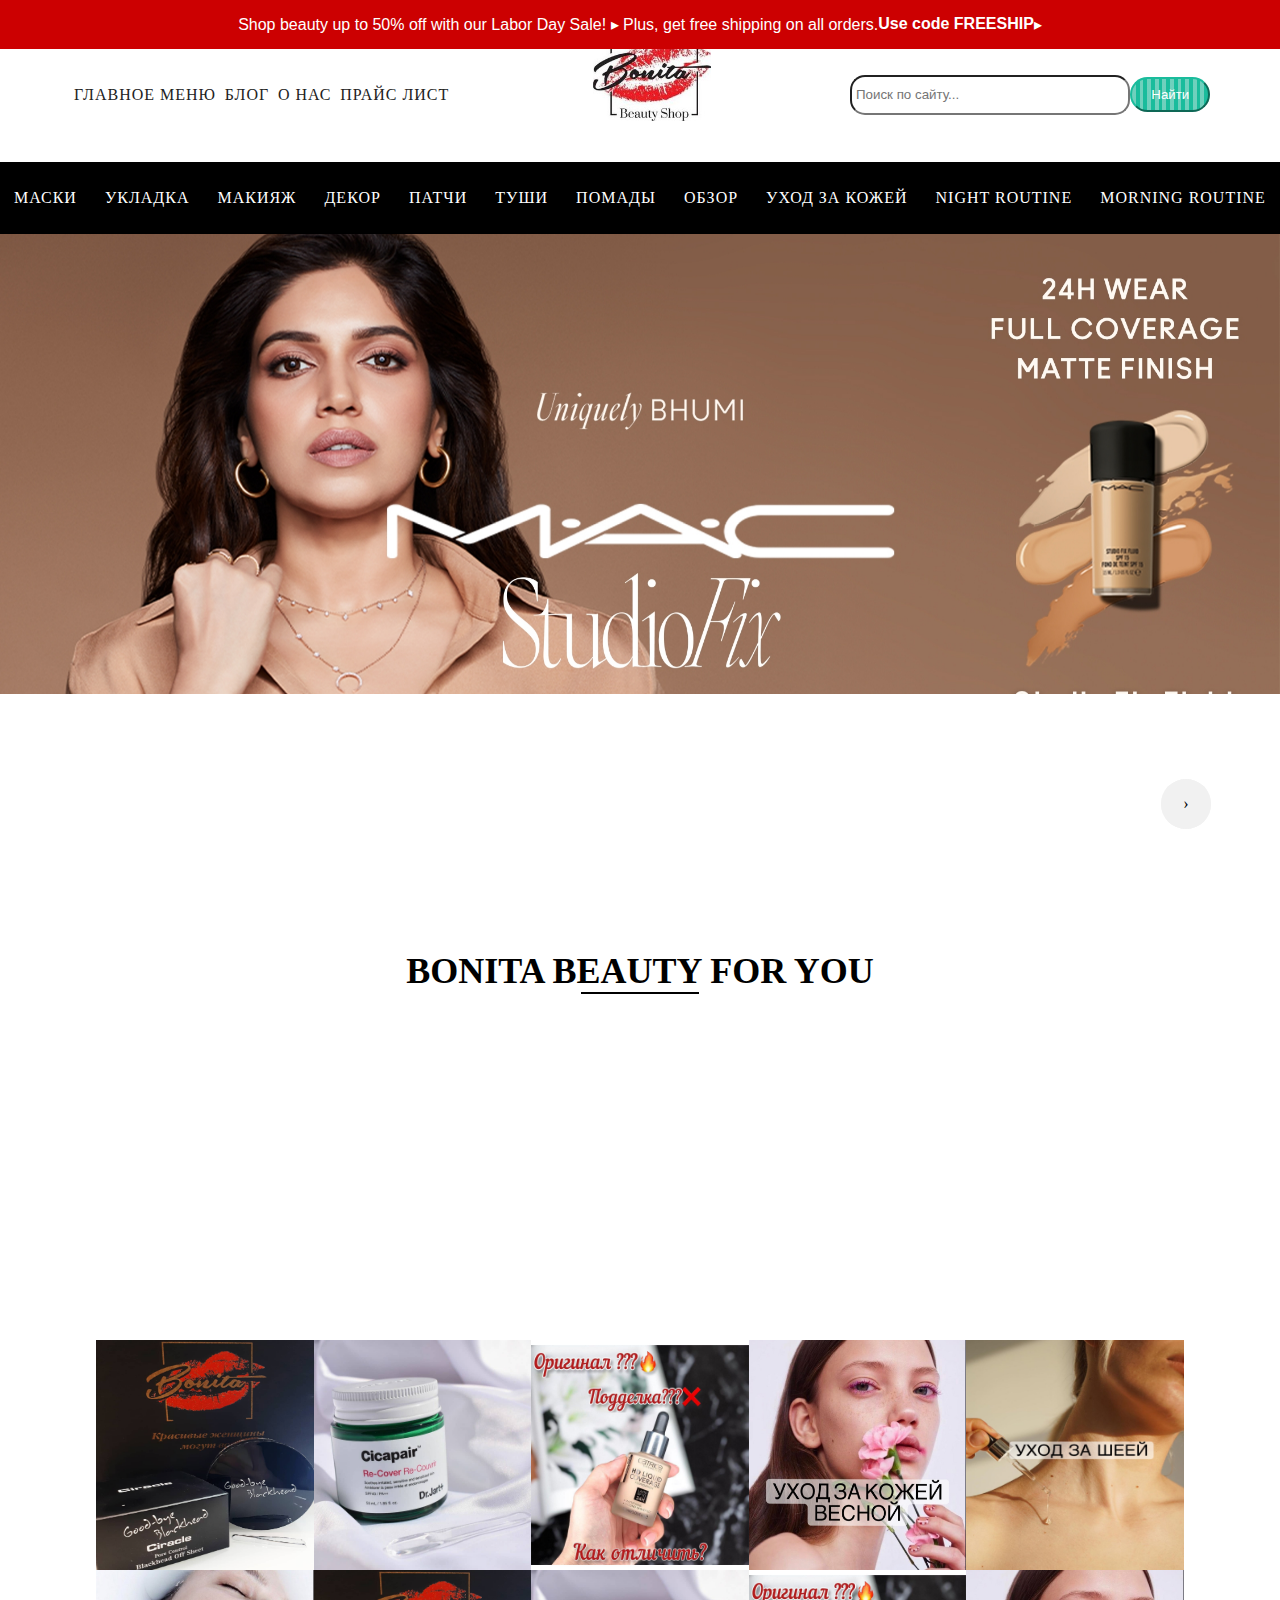
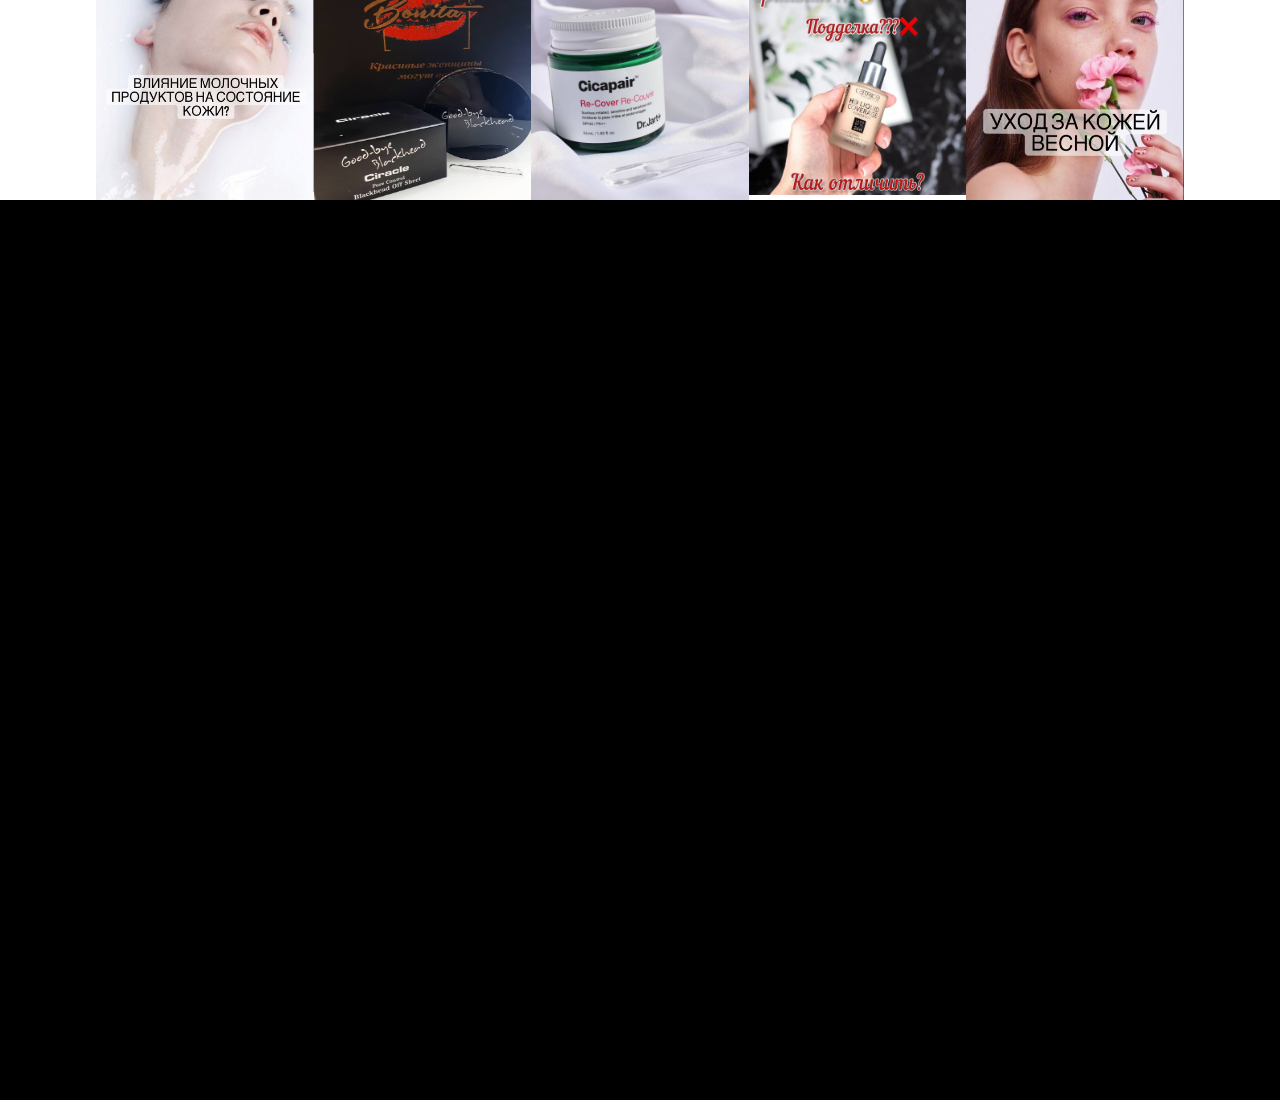
<file: bonita/index.html>
<!doctype html>
<html lang="en">
<head>
    <meta charset="UTF-8">
    <meta name="viewport"
          content="width=device-width, user-scalable=no, initial-scale=1.0, maximum-scale=1.0, minimum-scale=1.0">
    <meta http-equiv="X-UA-Compatible" content="ie=edge">
    <title>Document</title>
    <link rel="preconnect" href="https://fonts.googleapis.com">
    <link rel="preconnect" href="https://fonts.gstatic.com" crossorigin>
    <link href="https://fonts.googleapis.com/css2?family=Allison&family=Caveat&family=Cinzel&family=Dancing+Script&display=swap"
          rel="stylesheet">
    <link rel="stylesheet" href="https://maxcdn.bootstrapcdn.com/font-awesome/4.7.0/css/font-awesome.min.css">
    <link rel="stylesheet" href="https://cdnjs.cloudflare.com/ajax/libs/OwlCarousel2/2.3.4/assets/owl.carousel.min.css"
          integrity="sha512-tS3S5qG0BlhnQROyJXvNjeEM4UpMXHrQfTGmbQ1gKmelCxlSEBUaxhRBj/EFTzpbP4RVSrpEikbmdJobCvhE3g=="
          crossorigin="anonymous" referrerpolicy="no-referrer"/>
    <link rel="stylesheet"
          href="https://cdnjs.cloudflare.com/ajax/libs/OwlCarousel2/2.3.4/assets/owl.theme.default.min.css"
          integrity="sha512-sMXtMNL1zRzolHYKEujM2AqCLUR9F2C4/05cdbxjjLSRvMQIciEPCQZo++nk7go3BtSuK9kfa/s+a4f4i5pLkw=="
          crossorigin="anonymous" referrerpolicy="no-referrer"/>


    <link rel="stylesheet" href="style/style.css">

</head>
<body>
<header>
    <div class="attention fadeInTop">
        Shop beauty up to 50% off with our Labor Day Sale! ▸ Plus, get free shipping on all orders. <b>Use code
        FREESHIP</b> ▸
    </div>
    <div class="phone-reg">
        <div class="phone">
            <img src="img/Vector.png" alt="" class="phone">
            <img src="img/8%20(812)%20123-45-67%20_%20Работаем%207%20дней%20в%20неделю%20_%209_00%20—%2018_00.png"
                 alt="">
            <a href=""></a>
        </div>
        <div class="contact">
            <a href="" class="text-contact"> о компании</a>
            <a href="" class="text-contact"> отзывы</a>
            <a href="" class="text-contact"> контакты</a>
            <a href="" class="text-contact"> доставка</a>
        </div>
        <div class="regestration">
            <img src="img/ic_sharp-log-in.png" alt="" class="come">
            <a href="" class="text-come">Войти / Регистрация</a>
        </div>
    </div>
    <nav>
        <div class="about-us">
            <a href="" class="text-about-us">Главное меню</a>
            <a href="" class="text-about-us">Блог</a>
            <a href="" class="text-about-us">О нас</a>
            <a href="" class="text-about-us">Прайс Лист</a>

        </div>
        <div class="img-logo">
            <img src="img/logo.jpg" alt="logo" class="logo">
        </div>
        <div class="search">
            <label>
                <input type="search" name="q" placeholder=" Поиск по сайту..." class="text-search">
            </label>
            <input type="submit" value="Найти" class="second">
        </div>
    </nav>
    <div class="in-stock">
        <a href="" class="text-in-stock">маски</a>
        <a href="" class="text-in-stock">укладка</a>
        <a href="" class="text-in-stock">макияж</a>
        <a href="" class="text-in-stock">декор</a>
        <a href="" class="text-in-stock">патчи</a>
        <a href="" class="text-in-stock">туши</a>
        <a href="" class="text-in-stock">помады</a>
        <a href="" class="text-in-stock">Обзор</a>
        <a href="" class="text-in-stock">Уход за кожей</a>
        <a href="" class="text-in-stock">night routine</a>
        <a href="" class="text-in-stock">morning routine</a>
    </div>
    <!--    <div class="shop">-->
    <div class=" how-works-carousel owl-carousel owl-theme">
        <div class="item">
            <img src="img/09AUG21-BP-TB-MAC-9_9-DSK.jpg" alt="log">
        </div>
        <div class="item">
            <img src="img/2021-09-09-hp-slide-black-owned-brands-story-sept-d-us-slice.webp" alt="log">
        </div>
        <div class="item">
            <img src="img/09SEP21-BP-SEPHORA-BENEFIT-TB-DSK.jpg" alt="log">
        </div>
        <div class="item">
            <img src="img/2021-09-07-hp-slide-jvn-brand-launch-d-us-ca-slice.webp" alt="log">
        </div>
        <div class="item">
            <img src="img/02SEP21-BP-DearDahlia-TB-LIPSUITE-DSK.jpg" alt="log">
        </div>
        <div class="item">
            <img src="img/orig%20(1).jpg" alt="log">
        </div>
    </div>
</header>
<div class="new-watches">
    <div class="title-watch">
        <h2>Bonita Beauty For You</h2>
        <div class="line"></div>
    </div>
    <div class="new-watches-list">
        <div class="new-watch-item">
            <div class="new-watch-img">
                <a href="https://www.instagram.com/p/CRRO1CLLftF/">
                    <img src="img/beauty-1.jpg" alt="" class="nn">
                </a>
            </div>
<!--            <p class="new-watch-name"> подарки в Bonita Beauty</p>-->
<!--            <p class="new-watch-prices">"Good-bye Blackhead"</p>-->
        </div>
        <div class="new-watch-item">
            <div class="new-watch-img">
                <a href="https://www.instagram.com/p/CPSbnA_nYsM/">
                    <img src="img/beauty-3.jpg" alt="" class="nn">
                </a>
            </div>
<!--            <p class="new-watch-name">Звезда тик тока?</p>-->
<!--            <p class="new-watch-prices">Dr.Jart+ Cicapair Re-Cover</p>-->
        </div>
        <div class="new-watch-item">
            <div class="new-watch-img">
                <a href="https://www.instagram.com/p/CTB_sEwIDQI/">
                    <img src="img/beauty.jpg" alt="" class="nn">
                </a>
            </div>
<!--            <p class="new-watches-name"> Подделка или оригинал?</p>-->
<!--            <p class="new-watches-prices">Ctrice HD liquid coverag</p>-->
        </div>
        <div class="new-watch-item">
            <div class="new-watch-img">
                <a href="https://www.instagram.com/p/CMrHoPIHr3e/">
                    <img src="img/beauty-4.jpg" alt="" class="nn">
                </a>
            </div>
<!--            <p class="new-watches-name"> Что же делать???</p>-->
<!--            <p class="new-watches-prices">Сухая кожа становится шершавой?!</p>-->
        </div>
        <div class="new-watch-item">
            <div class="new-watch-img">
                <a href="https://www.instagram.com/p/CMTlyLOnt8F/">
                    <img src="img/beauty-5.jpg" alt="" class="nn">
                </a>
            </div>
<!--            <p class="new-watches-name"> «Кольца Венеры» </p>-->
<!--            <p class="new-watches-prices">крем для шеи MEDI PIIL</p>-->
        </div>
        <div class="new-watch-item">
            <div class="new-watch-img">
                <a href="https://www.instagram.com/p/CMgg2zLHhZj/">
                    <img src="img/beauty-6.jpg" alt="nn" class="nn">
                </a>
            </div>
<!--            <p class="new-watches-name">Молоко-вред!</p>-->
<!--            <p class="new-watches-prices"> казеин и сывороточный протеин</p>-->
        </div>
        <div class="new-watch-item">
            <div class="new-watch-img">
                <a href="https://www.instagram.com/p/CRRO1CLLftF/">
                    <img src="img/beauty-1.jpg" alt="" class="nn">
                </a>
            </div>
            <!--            <p class="new-watch-name"> подарки в Bonita Beauty</p>-->
            <!--            <p class="new-watch-prices">"Good-bye Blackhead"</p>-->
        </div>
        <div class="new-watch-item">
            <div class="new-watch-img">
                <a href="https://www.instagram.com/p/CPSbnA_nYsM/">
                    <img src="img/beauty-3.jpg" alt="" class="nn">
                </a>
            </div>
            <!--            <p class="new-watch-name">Звезда тик тока?</p>-->
            <!--            <p class="new-watch-prices">Dr.Jart+ Cicapair Re-Cover</p>-->
        </div>
        <div class="new-watch-item">
            <div class="new-watch-img">
                <a href="https://www.instagram.com/p/CTB_sEwIDQI/">
                    <img src="img/beauty.jpg" alt="" class="nn">
                </a>
            </div>
            <!--            <p class="new-watches-name"> Подделка или оригинал?</p>-->
            <!--            <p class="new-watches-prices">Ctrice HD liquid coverag</p>-->
        </div>
        <div class="new-watch-item">
            <div class="new-watch-img">
                <a href="https://www.instagram.com/p/CMrHoPIHr3e/">
                    <img src="img/beauty-4.jpg" alt="" class="nn">
                </a>
            </div>
            <!--            <p class="new-watches-name"> Что же делать???</p>-->
            <!--            <p class="new-watches-prices">Сухая кожа становится шершавой?!</p>-->
        </div>
        
    </div>
</div>




<footer>

</footer>


<script src="https://ajax.googleapis.com/ajax/libs/jquery/3.6.0/jquery.min.js"></script>
<script src="https://cdnjs.cloudflare.com/ajax/libs/OwlCarousel2/2.3.4/owl.carousel.min.js"
        integrity="sha512-bPs7Ae6pVvhOSiIcyUClR7/q2OAsRiovw4vAkX+zJbw3ShAeeqezq50RIIcIURq7Oa20rW2n2q+fyXBNcU9lrw=="
        crossorigin="anonymous" referrerpolicy="no-referrer"></script>
<script src="style/script.js"></script>
</body>
</html>
</file>
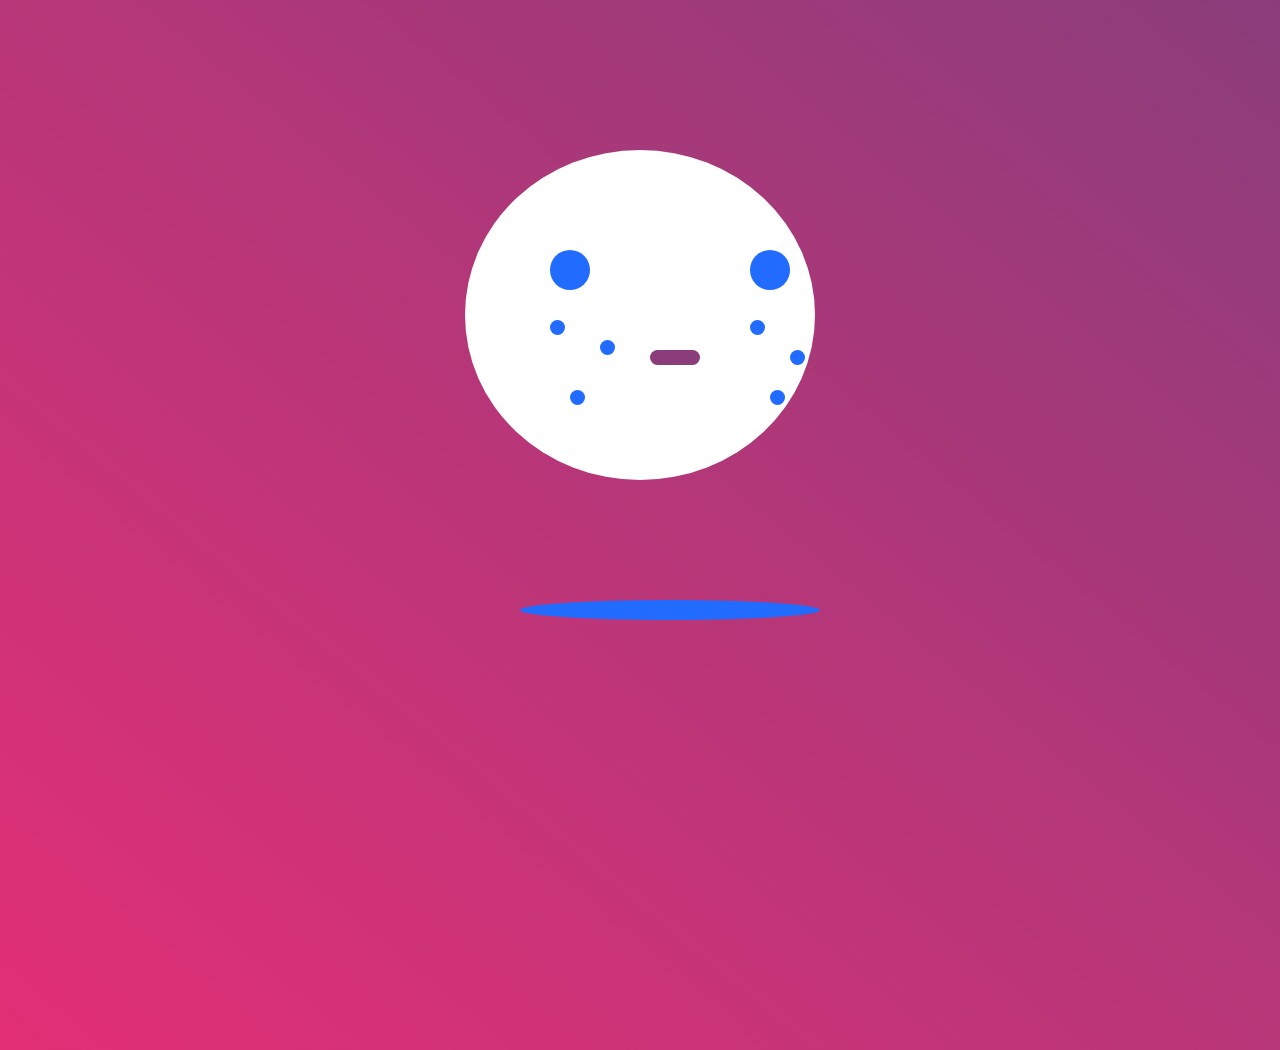
<file: keyframes/index.html>
<!doctype html>
<html lang="en">
<head>
    <meta charset="UTF-8">
    <meta name="viewport"
          content="width=device-width, user-scalable=no, initial-scale=1.0, maximum-scale=1.0, minimum-scale=1.0">
    <meta http-equiv="X-UA-Compatible" content="ie=edge">
    <title>Document</title>
    <link rel="stylesheet" href="style.css">
</head>
<body>
<div class="block">
    <div class="main">
        <div class="attention fadeInTop">This is what it sounds like
            When doves cry
        </div>
    </div>
</div>
<div class="circle"></div>
<div id="circle"></div>
<div id="circle2"></div>
<div id="circle3"></div>
<div id="circle4"></div>
<div id="circle5"></div>
<div id="circle6"></div>
<div id="circle7"></div>
<div id="circle8"></div>
<div id="circle9"></div>

<div></div>


<!--<div class="block"></div>-->

<!--<div class="attention fadeInTop">Все права защищены!!!</div>-->

<!--<div class="block normal">Normal</div>-->
<!--<div class="block alternate">Alternate</div>-->
<!--<div class="block reverse">Reverse</div>-->
<!--<div class="block alternate-reverse">Alternate-reverse</div>-->

<!--<div class="blink">-->
<!--    Lorem ipsum dolor sit amet, consectetur adipisicing elit. Assumenda, beatae fugit harum in perspiciatis veniam.-->
<!--</div>-->

<!--<div class="play">-->
<!--    Lorem ipsum dolor sit amet, consectetur adipisicing elit. Earum fugit ipsa ipsum quia rem, tempora.-->
<!--</div>-->

<!--<img src="" alt="">-->
</body>
</html>
</file>
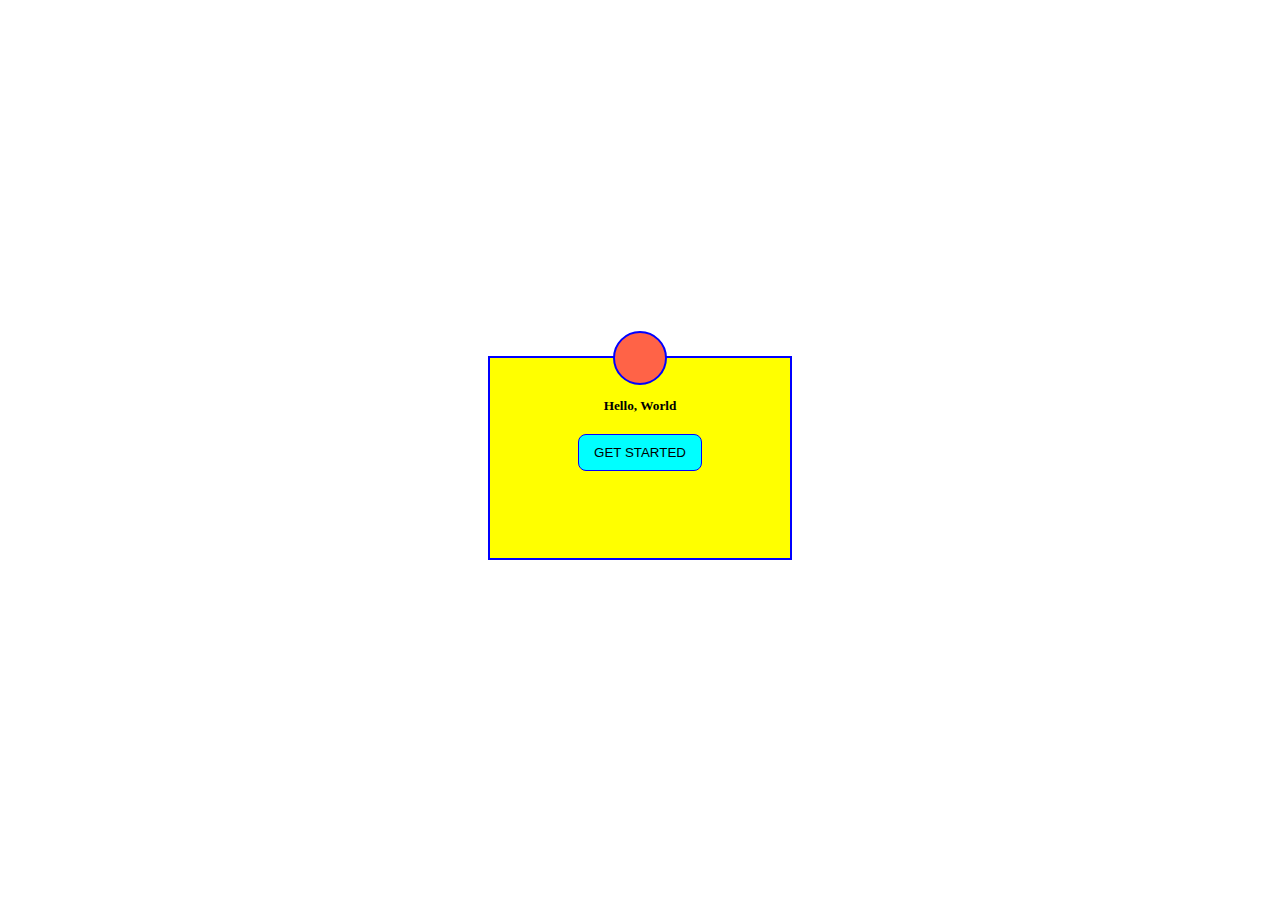
<file: position/index.html>
<!doctype html>
<html lang="en">
<head>
    <meta charset="UTF-8">
    <meta name="viewport"
          content="width=device-width, user-scalable=no, initial-scale=1.0, maximum-scale=1.0, minimum-scale=1.0">
    <meta http-equiv="X-UA-Compatible" content="ie=edge">
    <title>Document</title>
    <link rel="stylesheet" href="style.css">
</head>
<body>
<!--<div class="main">-->
<!--    <div class="block-1">-->
<!--        <div class="parent-1">-->
<!--            <div class="chiled-1"></div>-->
<!--            <div class="chiled-2"></div>-->
<!--        </div>-->
<!--        <div class="parent-2">-->
<!--            <div class="chiled-3"></div>-->
<!--            <div class="chiled-4"></div>-->
<!--        </div>-->
<!--    </div>-->
<!--    <div class="block-2">-->
<!--        <div class="parent-3">-->
<!--            <div class="chiled-5"></div>-->
<!--            <div class="chiled-6"></div>-->
<!--        </div>-->
<!--    </div>-->
<!--    <div class="block-3">-->
<!--        <div class="parent-4">-->
<!--            <div class="chiled-7"></div>-->
<!--            <div class="chiled-8"></div>-->
<!--        </div>-->
<!--        <div class="parent-5">-->
<!--            <div class="chiled-9"></div>-->
<!--            <div class="chiled-10"></div>-->
<!--        </div>-->
<!--    </div>-->
<!--</div>-->


<div class="box">
    <div class="block">
    <div class="circle"></div>
    <h5 class="title">Hello, World</h5>
    <button class="btn">Get Started</button>
    </div>
</div>
<!--1 позиция абсолют-->
<!--1 общий релатив ширину 600пикс высота 800пикс позиции-->
<!--абсолютное проециирование-->
<!--бордер-рамки-->
<!--1 квадрат=3 дива=3 квадрата-->
<!--голубой-бордер-->
<!--1 бордер без колор-->
<!--бордер топ и бордер лефт красным-->
<!--ботом и райт-->
<!--вообщем 16 дивов-->
<!--1 релатив 2 абсолюта-->


<!--<h2>Аюсолютное позициирование</h2>-->
<!--<div class="block"></div>-->
<!--<p>Lorem ipsum dolor sit amet, consectetur adipisicing elit. Animi deserunt error eveniet magni natus officiis perferendis placeat quas quos voluptatibus.</p>-->

<!--<p class="absoluted">Lorem ipsum dolor sit amet, consectetur adipisicing elit. Consequuntur deleniti dicta distinctio, et, ipsum necessitatibus neque obcaecati quaerat quibusdam quo rerum sunt ullam velit! Commodi esse maxime pariatur provident repudiandae.</p>-->

<!--<p>Lorem ipsum dolor sit amet, consectetur adipisicing elit. Corporis eaque exercitationem, facere ipsam placeat quaerat repudiandae sint sunt vitae voluptatem.</p>-->

<!--<h2>Относительно позиционирование</h2>-->
<!--<div class="box" id="one">One</div>-->
<!--<div class="box" id="two">Two</div>-->
<!--<div class="box" id="three">Three</div>-->
<!--<div class="box" id="four">Four</div>-->

<!--<h2>Фиксированное</h2>-->
<!--<div class="outer">-->
<!--    <p>Lorem ipsum dolor sit amet, consectetur adipisicing elit. Alias debitis delectus eaque natus necessitatibus nostrum quo ratione soluta vitae voluptates! Accusamus adipisci aspernatur deleniti fugiat iste iure non sed vero? Ad amet, aperiam dolorem eveniet fugiat hic labore maxime omnis pariatur perspiciatis quo recusandae rerum sunt voluptas, voluptatem, voluptatibus voluptatum!</p>-->
<!--    <p>Lorem ipsum dolor sit amet, consectetur adipisicing elit. Accusamus animi deleniti doloribus exercitationem ipsa iste! Ab alias aperiam consectetur consequuntur cupiditate debitis deleniti distinctio, dolore doloribus eius enim est, et facere hic illo inventore ipsa ipsam ipsum iure iusto laudantium magnam modi nulla perferendis porro quos rem tenetur ut voluptas?</p>-->
<!--    <p>Lorem ipsum dolor sit amet, consectetur adipisicing elit. Aliquid minus omnis quidem similique voluptatum. Ab ad distinctio est quas quasi! Culpa cum, delectus impedit iusto quibusdam reprehenderit vel voluptate. Animi dignissimos earum est ipsa ipsum iure optio provident sapiente sunt tempora, temporibus totam veniam veritatis. Ea reprehenderit sequi soluta vitae.</p>-->
<!--    <div class="item" id="five">Five</div>-->
<!--</div>-->

</body>
</html>
</file>
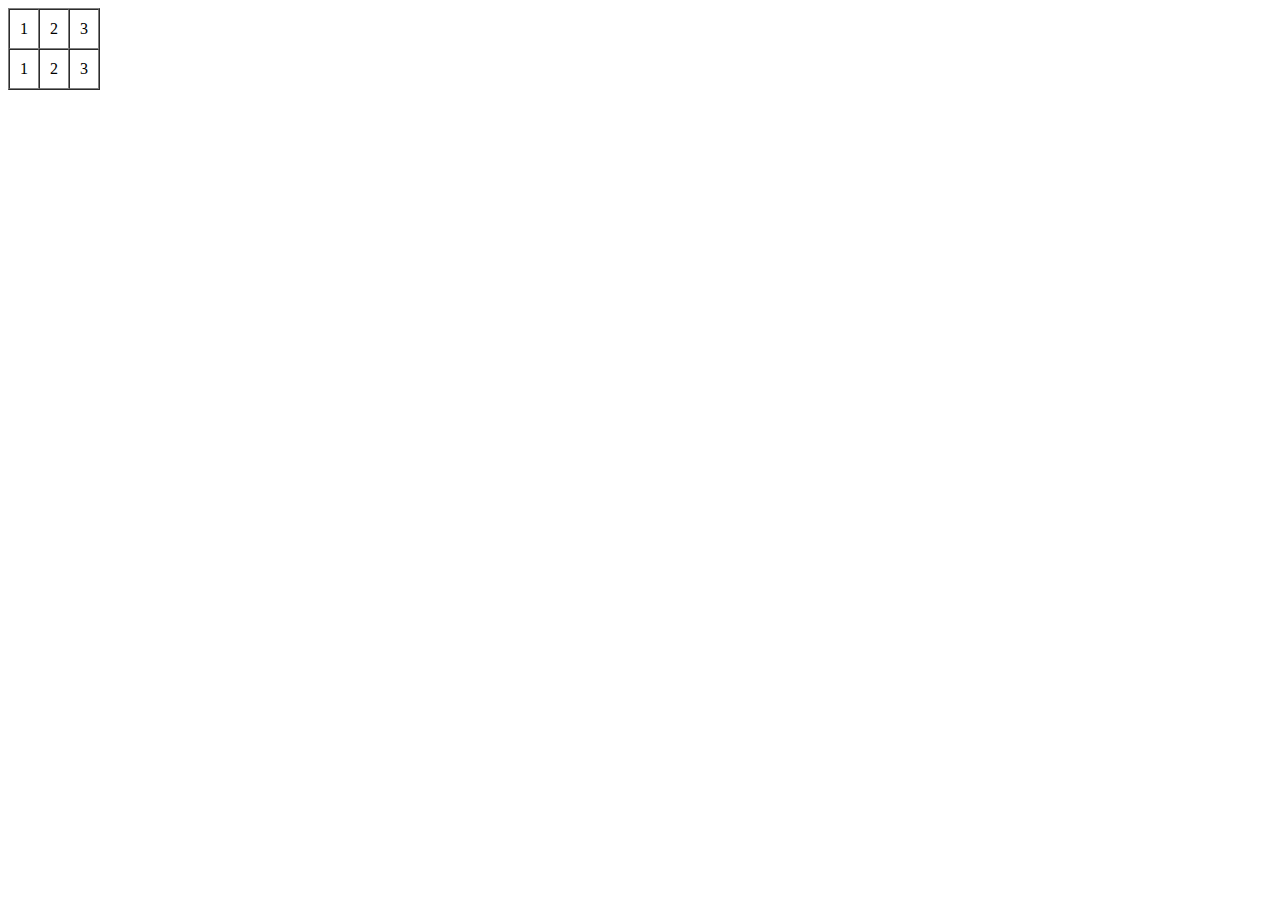
<file: lesson-2/padding.html>
<!doctype html>
<html lang="en">
<head>
    <meta charset="UTF-8">
    <meta name="viewport"
          content="width=device-width, user-scalable=no, initial-scale=1.0, maximum-scale=1.0, minimum-scale=1.0">
    <meta http-equiv="X-UA-Compatible" content="ie=edge">
    <title>Document</title>
</head>
<body>
<table border="1" cellspacing="0" cellpadding="10">
    <tr>
        <td>1</td>
        <td>2</td>
        <td>3</td>
    </tr>
    <tr>
        <td>1</td>
        <td>2</td>
        <td>3</td>
    </tr>

</table>
</body>
</html>
</file>
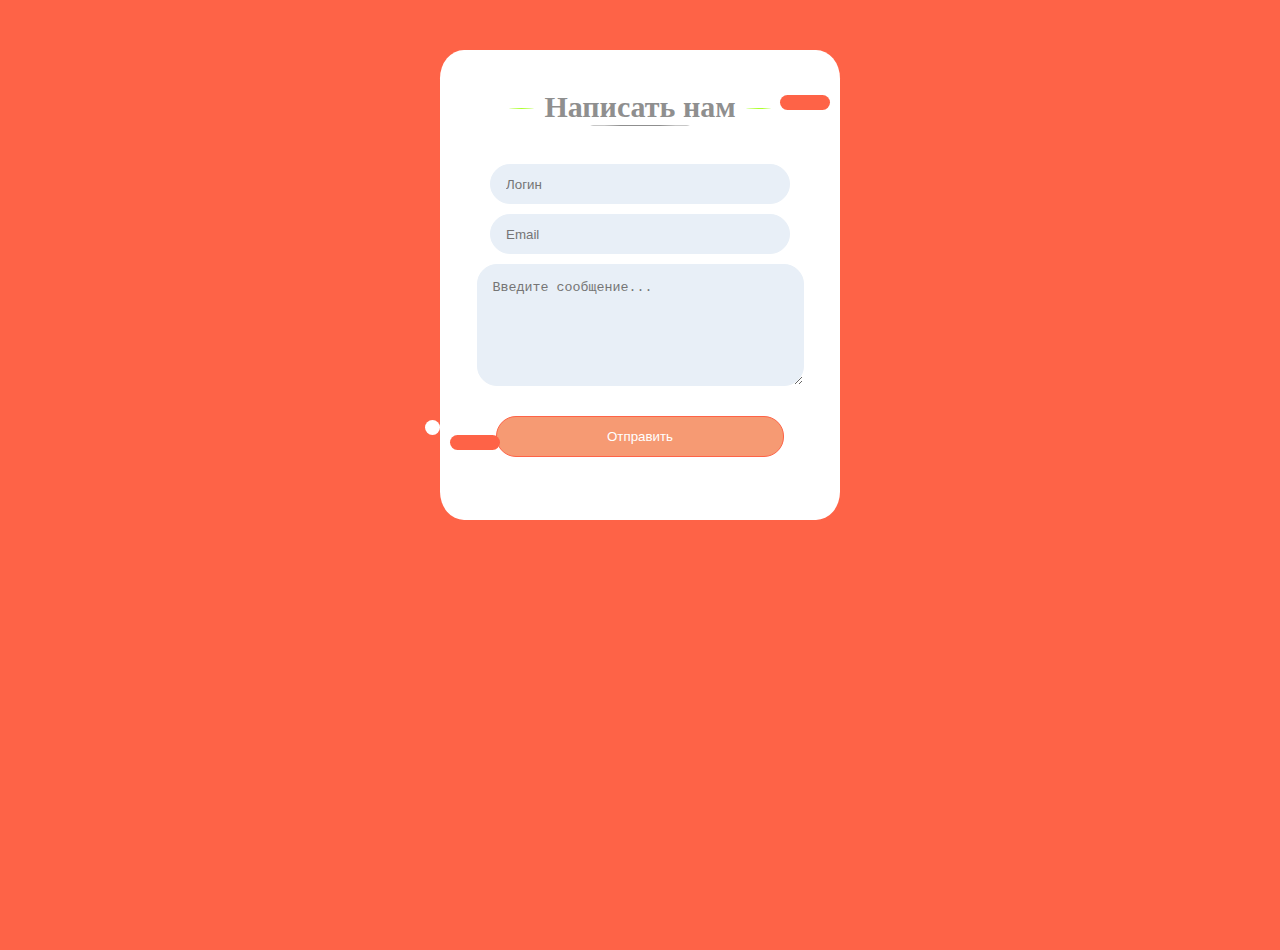
<file: psevdoclass-elem/index2.html>
<!doctype html>
<html lang="en">
<head>
    <meta charset="UTF-8">
    <meta name="viewport"
          content="width=device-width, user-scalable=no, initial-scale=1.0, maximum-scale=1.0, minimum-scale=1.0">
    <meta http-equiv="X-UA-Compatible" content="ie=edge">
    <title>Document</title>
    <link rel="stylesheet" href="style2.css">
</head>
<body>
<div class="block">
    <div class="main">
        <h5 class="title">
            <span>Написать нам</span>
            <div class="line"></div>
        </h5>
        <!--        <div class="line"></div>-->
        <form>
            <label>
                <input type="text" placeholder="Логин" required class="wrap">
            </label>
            <label>
                <input type="email" placeholder="Email" required class="wrap">
            </label>
            <label>
                <textarea name="" id="" cols="35" rows="6" placeholder="Введите сообщение..." class="wrap2"></textarea>
            </label>
            <label>
                <button class="btn">Отправить</button>
            </label>
            <!--        <button class="btn">Отправить</button>-->
        </form>
    </div>
</div>
<div class="circle"></div>
<div id="circle"></div>
<div id="circle2"></div>
<div id="circle3"></div>
<div id="circle4"></div>
<div id="circle5"></div>
<div id="circle6"></div>


</body>
</html>
</file>
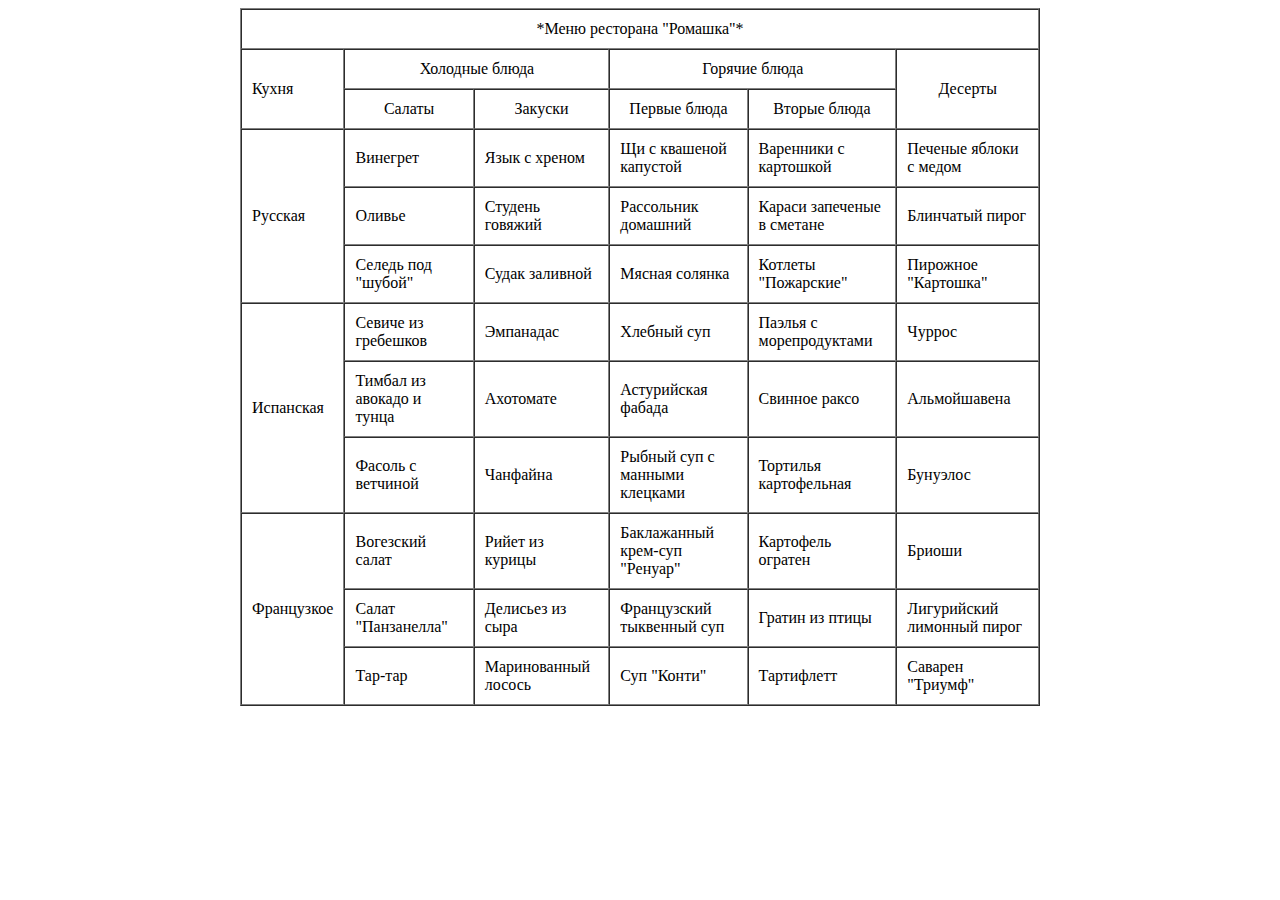
<file: table/index2.html>
<!doctype html>
<html lang="en">
<head>
    <meta charset="UTF-8">
    <meta name="viewport"
          content="width=device-width, user-scalable=no, initial-scale=1.0, maximum-scale=1.0, minimum-scale=1.0">
    <meta http-equiv="X-UA-Compatible" content="ie=edge">
    <title>Document</title>
</head>
<body>
<table border="1" cellspacing="0" cellpadding="10" align="center" height="500" width="800">
    <tr align="center">
        <td colspan="6">*Меню ресторана "Ромашка"*</td>
    </tr>
    <tr align="center">
        <td align="left" rowspan="2">Кухня</td>
        <td colspan="2">Холодные блюда</td>
        <td colspan="2">Горячие блюда</td>
        <td rowspan="2">Десерты</td>
    </tr>
    <tr align="center">
        <td>Салаты</td>
        <td>Закуски</td>
        <td>Первые блюда</td>
        <td>Вторые блюда</td>
    </tr>
    <tr>
        <td rowspan="3">Русская</td>
        <td>Винегрет</td>
        <td>Язык с хреном</td>
        <td>Щи с квашеной капустой</td>
        <td>Варенники с картошкой</td>
        <td>Печеные яблоки с медом</td>
    </tr>
    <tr>
        <td>Оливье</td>
        <td>Студень говяжий</td>
        <td>Рассольник домашний</td>
        <td>Караси запеченые в сметане</td>
        <td>Блинчатый пирог</td>
    </tr>
    <tr>
        <td>Селедь под "шубой"</td>
        <td>Судак заливной</td>
        <td>Мясная солянка</td>
        <td>Котлеты "Пожарские"</td>
        <td>Пирожное "Картошка"</td>
    </tr>
    <tr>
        <td rowspan="3">Испанская</td>
        <td>Севиче из гребешков</td>
        <td>Эмпанадас</td>
        <td>Хлебный суп</td>
        <td>Паэлья с морепродуктами</td>
        <td>Чуррос</td>
    </tr>
    <tr>
        <td>Тимбал из авокадо и тунца</td>
        <td>Ахотомате</td>
        <td>Астурийская фабада</td>
        <td>Свинное раксо</td>
        <td>Альмойшавена</td>
    </tr>
    <tr>
        <td>Фасоль с ветчиной</td>
        <td>Чанфайна</td>
        <td>Рыбный суп с манными клецками</td>
        <td>Тортилья картофельная</td>
        <td>Бунуэлос</td>
    </tr>
    <tr>
        <td rowspan="3">Французкое</td>
        <td>Вогезский салат</td>
        <td>Рийет из курицы</td>
        <td>Баклажанный крем-суп "Ренуар"</td>
        <td>Картофель огратен</td>
        <td>Бриоши</td>
    </tr>
    <tr>
        <td>Салат "Панзанелла"</td>
        <td>Делисьез из сыра</td>
        <td>Французский тыквенный суп</td>
        <td>Гратин из птицы</td>
        <td>Лигурийский лимонный пирог</td>
    </tr>
    <tr>
        <td>Тар-тар</td>
        <td>Маринованный лосось</td>
        <td>Суп "Конти"</td>
        <td>Тартифлетт</td>
        <td>Саварен "Триумф"</td>
    </tr>





</table>

</body>
</html>
</file>
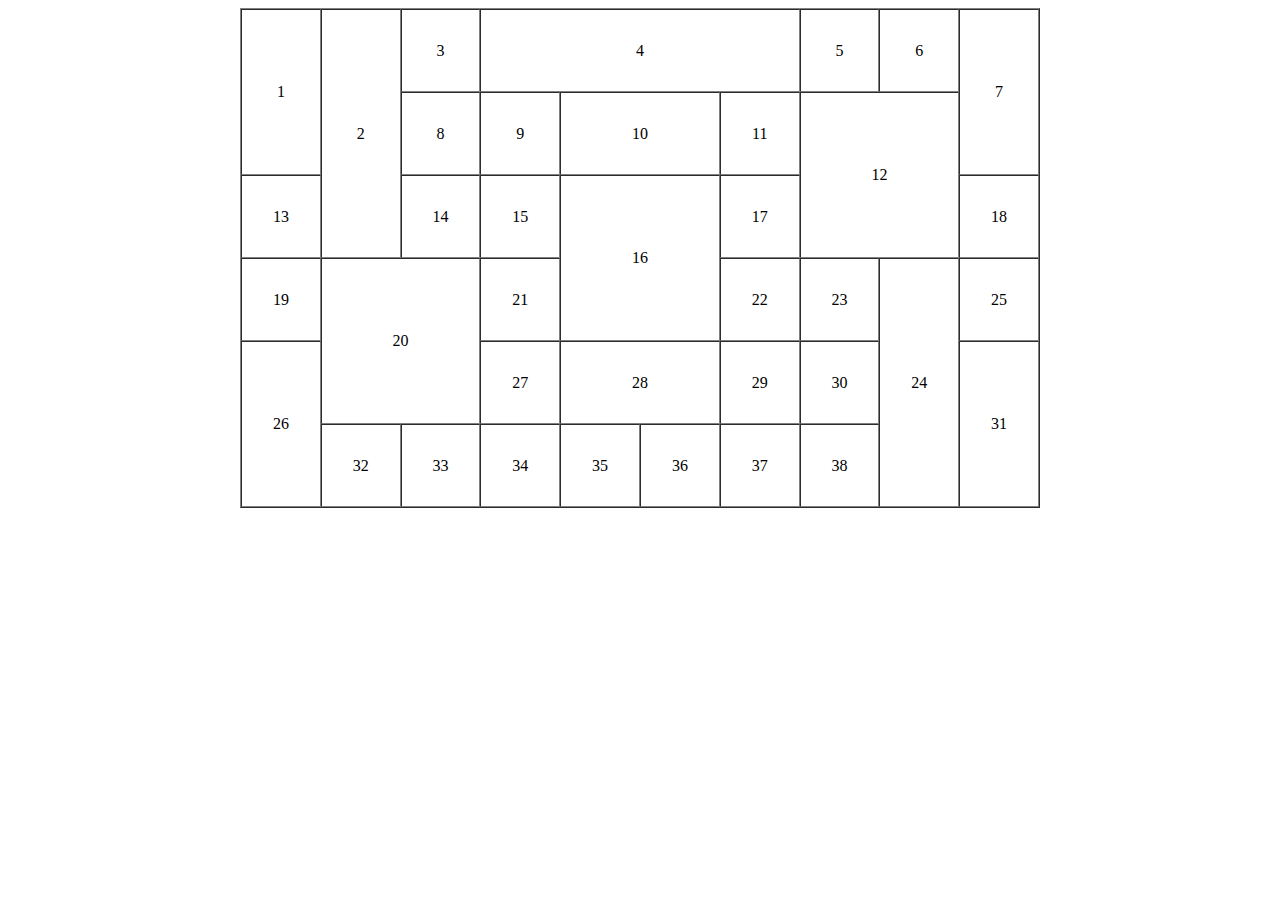
<file: table/padding.html>
<!doctype html>
<html lang="en">
<head>
    <meta charset="UTF-8">
    <meta name="viewport"
          content="width=device-width, user-scalable=no, initial-scale=1.0, maximum-scale=1.0, minimum-scale=1.0">
    <meta http-equiv="X-UA-Compatible" content="ie=edge">
    <title>Document</title>
</head>
<body>
<table border="1" cellspacing="0" cellpadding="10" align="center" height="500" width="800">
    <tr align="center">
        <td rowspan="2">1</td>
        <td rowspan="3">2</td>
        <td>3</td>
        <td colspan="4">4</td>
        <td>5</td>
        <td>6</td>
        <td rowspan="2">7</td>
    </tr>
    <tr align="center">
        <td>8</td>
        <td>9</td>
        <td colspan="2">10</td>
        <td>11</td>
        <td colspan="2" rowspan="2">12</td>
      
    </tr>
    <tr align="center">
        <td>13</td>
        <td>14</td>
        <td>15</td>
        <td colspan="2" rowspan="2">16</td>
        <td>17</td>
        <td>18</td>
    </tr>
    <tr align="center">
        <td>19</td>
        <td colspan="2" rowspan="2">20</td>
        <td>21</td>
        <td>22</td>
        <td>23</td>
        <td rowspan="3">24</td>
        <td>25</td>
    </tr>
    <tr align="center">
        <td rowspan="2">26</td>
        <td>27</td>
        <td colspan="2">28</td>
        <td>29</td>
        <td>30</td>
        <td rowspan="2">31</td>
    </tr>
    <tr align="center">
        <td>32</td>
        <td>33</td>
        <td>34</td>
        <td>35</td>
        <td>36</td>
        <td>37</td>
        <td>38</td>
    </tr>




























    <!--    <tr align="center">-->
<!--        <td colspan="2">1</td>-->
<!--        <td rowspan="2">3</td>-->

<!--    </tr>-->
<!--    <tr align="center">-->
<!--        <td rowspan="2">4</td>-->
<!--        <td>5</td>-->
<!--    </tr>-->
<!--    <tr align="center">-->
<!--        <td>7</td>-->
<!--        <td colspan="2">8</td>-->

<!--    </tr>-->

</table>
</body>
</html>
</file>
<file: bonita/style/style.css>
* {
    padding: 0;
    margin: 0;
    box-sizing: border-box;
}
header, main, footer{
    height: 100vh;
}
.attention {
    width: 100%;
    background-color: #cc0001;
    color: white;
    font-family: sans-serif;
    padding: 15px;
    position: absolute;
    display: flex;
    justify-content: center;
}

.fadeInTop {
    animation-name: fadeInTop;
    animation-duration: 4s;
    animation-delay: 4s;
    /*время ухода банера*/
    animation-iteration-count: infinite;
    animation-fill-mode: forwards;
    animation-direction: alternate-reverse;
    /*fill mode ubrat on propadet esli ubrat*/
}

@keyframes fadeInTop {
    from {
        top: -100px;
    }
    to {
        top: 0
    }
}

/*О компании*/
.phone-reg {
    width: 100%;
    height: 3%;
    background-color: black;
    display: flex;
    justify-content: space-between;
}

.text-come {
    text-decoration: none;
    color: #969696;
    font-size: 12px;
}

.contact {
    width: 30%;
    display: flex;
    justify-content: space-between;
}

.text-contact {
    text-decoration: none;
    color: #969696;
    font-size: 15px;
}

/*Главное меню*/
nav{
    width: 100%;
    height: 15%;
    display: flex;
    justify-content: space-around;
}

.about-us{
    width: 30%;
    display: flex;
    justify-content: space-around;
    align-items: center;
}
.text-about-us{
    color: #222222;
    font-size: 16px;
    text-decoration: none;
    text-transform: uppercase;
    letter-spacing: 1px;
}

.img-logo{
    height: 94px;
    display: flex;
}

.logo{
    width: 100%;
    height: 100%;
}

.search{
    display: flex;
align-items: center;
    height: 100%;
}

.text-search{
    height: 40px;
    width: 280px;
    border-radius: 15px;
}
/*.button{*/
/*    height: 30px;*/
/*  width: 70px;*/
/*    border-radius: 15px;*/
/*}*/

.second {
    width: 80px;
    height: 35px;
    border-radius: 3em;
    border-color: #1abc9c;
    color: #fff;
    background-image: -webkit-linear-gradient(left, rgba(26, 188, 156, 0.6), rgba(26, 188, 156, 0.6) 5%, #1abc9c 5%, #1abc9c 10%, rgba(26, 188, 156, 0.6) 10%, rgba(26, 188, 156, 0.6) 15%, #1abc9c 15%, #1abc9c 20%, rgba(26, 188, 156, 0.6) 20%, rgba(26, 188, 156, 0.6) 25%, #1abc9c 25%, #1abc9c 30%, rgba(26, 188, 156, 0.6) 30%, rgba(26, 188, 156, 0.6) 35%, #1abc9c 35%, #1abc9c 40%, rgba(26, 188, 156, 0.6) 40%, rgba(26, 188, 156, 0.6) 45%, #1abc9c 45%, #1abc9c 50%, rgba(26, 188, 156, 0.6) 50%, rgba(26, 188, 156, 0.6) 55%, #1abc9c 55%, #1abc9c 60%, rgba(26, 188, 156, 0.6) 60%, rgba(26, 188, 156, 0.6) 65%, #1abc9c 65%, #1abc9c 70%, rgba(26, 188, 156, 0.6) 70%, rgba(26, 188, 156, 0.6) 75%, #1abc9c 75%, #1abc9c 80%, rgba(26, 188, 156, 0.6) 80%, rgba(26, 188, 156, 0.6) 85%, #1abc9c 85%, #1abc9c 90%, rgba(26, 188, 156, 0.6) 90%, rgba(26, 188, 156, 0.6) 95%, #1abc9c 95%, #1abc9c 100%);
    background-image: linear-gradient(to right, rgba(26, 188, 156, 0.6), rgba(26, 188, 156, 0.6) 5%, #1abc9c 5%, #1abc9c 10%, rgba(26, 188, 156, 0.6) 10%, rgba(26, 188, 156, 0.6) 15%, #1abc9c 15%, #1abc9c 20%, rgba(26, 188, 156, 0.6) 20%, rgba(26, 188, 156, 0.6) 25%, #1abc9c 25%, #1abc9c 30%, rgba(26, 188, 156, 0.6) 30%, rgba(26, 188, 156, 0.6) 35%, #1abc9c 35%, #1abc9c 40%, rgba(26, 188, 156, 0.6) 40%, rgba(26, 188, 156, 0.6) 45%, #1abc9c 45%, #1abc9c 50%, rgba(26, 188, 156, 0.6) 50%, rgba(26, 188, 156, 0.6) 55%, #1abc9c 55%, #1abc9c 60%, rgba(26, 188, 156, 0.6) 60%, rgba(26, 188, 156, 0.6) 65%, #1abc9c 65%, #1abc9c 70%, rgba(26, 188, 156, 0.6) 70%, rgba(26, 188, 156, 0.6) 75%, #1abc9c 75%, #1abc9c 80%, rgba(26, 188, 156, 0.6) 80%, rgba(26, 188, 156, 0.6) 85%, #1abc9c 85%, #1abc9c 90%, rgba(26, 188, 156, 0.6) 90%, rgba(26, 188, 156, 0.6) 95%, #1abc9c 95%, #1abc9c 100%);
    background-position: 0 0;
    background-size: 100%;
    -webkit-transition: background 300ms ease-in-out;
    transition: background 300ms ease-in-out;
}
.second:hover {
    background-position: 100px;
}

.in-stock{
    width: 100%;
    height: 8%;
    background-color: black ;
    display: flex;
    justify-content: space-around;
    align-items: center;
}

.text-in-stock{
    font-size: 16px;
    text-decoration: none;
    text-transform: uppercase;
    letter-spacing: 1px;
    color: #ffffff;
}

/*owl-carousel*/
.owl-carousel{
    width: 100%;
    height: 100%;
    margin: auto;
}

.owl-carousel .item{
    width: 100%;
    height: 460px;
    margin: auto;
}
.owl-prev, .owl-next {
    position: absolute;
    width: 50px;
    height: 50px;
    top: 60%;
    right: 5%;
    border-radius: 50% !important;
    background-color: #F1F1F1 !important;
    /*opacity: 0.6;*/
}

/*новая колекция*/

.new-watches {
    height: 100vh;
    width: 100%;
    color: black;
    background-color: white;
    display: flex;
    flex-direction: column;
    justify-content: space-between;
}

.title-watch{
    padding: 50px;
    /*background-color: #cc0001;*/
}
h2 {
    text-align: center;
    font-size: 36px;
    font-weight: bold;
    text-transform: uppercase;
}
.line {
    width: 10%;
    margin: auto;
    border: 1px solid black;
}
.new-watches-list {
    display: flex;
    justify-content: center;
    flex-wrap: wrap;
}
.new-watch-item {
    width: 17%;
    /*padding: 1px;*/
}
.new-watch-img {
    height: 230px;
    background-size: contain;
    background-repeat: no-repeat;
}

.nn{
    width: 100%;
    height: 100%;
}

footer{
    background-color: black;
}
</file>
<file: keyframes/style.css>
* {
    padding: 0;
    margin: 0;
    box-sizing: border-box;
}

body {
    height: 100vh;
    background: linear-gradient(to bottom left, #8b3d7b, #e32f76);
}

.main {
    width: 350px;
    height: 330px;
    background-color: white;
    margin: 0 auto;
    border-radius: 50%;
}

.block {
    width: 100%;
    display: flex;
    justify-content: center;
    text-align: center;
    margin: 150px 0;
}

.c {
    background-color: #216cff;

}


.attention {
    width: 1349px;
    background-color: #216cff;
    padding: 15px;
    top: -100px;
    position: absolute;
    left: 0;
    /*    right: 0;*/
    /*    text-align: center;*/
}

.fadeInTop {
    animation-name: fadeInTop;
    animation-duration: 2s;
    animation-delay: 1s;
    animation-iteration-count: infinite;
    animation-fill-mode: forwards;
    animation-direction: alternate-reverse;

    /*fill mode ubrat on propadet esli ubrat*/
}

@keyframes fadeInTop {
    from {
        top: -100px;
    }
    to {
        top: 0
    }
}

.circle {
    width: 40px;
    height: 40px;
    background-color: #216cff;
    /*margin: 0 auto;*/
    border-radius: 50%;
    position: absolute;
    top: 250px;
    left: 750px;
}

#circle {
    width: 40px;
    height: 40px;
    background-color: #216cff;
    /*margin: 0 auto;*/
    border-radius: 50%;
    position: absolute;
    top: 250px;
    left: 550px;
}

#circle2 {
    width: 50px;
    height: 15px;
    background-color: #8b3d7b;
    /*margin: 0 auto;*/
    border-radius: 30px;
    position: absolute;
    top: 350px;
    left: 650px;
}

#circle3 {
    width: 15px;
    height: 15px;
    background-color: #216cff;
    /*margin: 0 auto;*/
    border-radius: 50%;
    position: absolute;
    top: 320px;
    left: 550px;
    animation: slideBlock 1.5s ease-in infinite;
    animation-fill-mode: forwards;
    animation-direction: alternate-reverse;

}

@keyframes slideBlock {
    from {
        top: 320px;
    }
    to {
        top: 600px;
    }
}

#circle4 {
    width: 15px;
    height: 15px;
    background-color: #216cff;
    /*margin: 0 auto;*/
    border-radius: 50%;
    position: absolute;
    top: 340px;
    left: 600px;
    animation: slideBlock2 1s ease-in infinite;
    animation-fill-mode: forwards;
    animation-direction: alternate-reverse;
}

@keyframes slideBlock2 {
    from {
        top: 315px;
    }
    to {
        top: 600px;
    }
}

#circle5 {
    width: 15px;
    height: 15px;
    background-color: #216cff;
    /*margin: 0 auto;*/
    border-radius: 50%;
    position: absolute;
    top: 390px;
    left: 570px;
    animation: slideBlock3 1.2s ease-in infinite;
    animation-fill-mode: forwards;
    animation-direction: alternate-reverse;
}

@keyframes slideBlock3 {
    from {
        top: 370px;
    }
    to {
        top: 600px;
    }
}

#circle6 {
    width: 15px;
    height: 15px;
    background-color: #216cff;
    /*margin: 0 auto;*/
    border-radius: 50%;
    position: absolute;
    top: 320px;
    left: 750px;
    animation: slideBlock4 1s ease-in infinite;
    animation-fill-mode: forwards;
    animation-direction: alternate-reverse;
}

@keyframes slideBlock4 {
    from {
        top: 310px;
    }
    to {
        top: 600px;
    }
}

#circle7 {
    width: 15px;
    height: 15px;
    background-color: #216cff;
    /*margin: 0 auto;*/
    border-radius: 50%;
    position: absolute;
    top: 390px;
    left: 770px;
    animation: slideBlock5 1.1s ease-in infinite;
    animation-fill-mode: forwards;
    animation-direction: alternate-reverse;
}

@keyframes slideBlock5 {
    from {
        top: 370px;
    }
    to {
        top: 600px;
    }
}

#circle8 {
    width: 15px;
    height: 15px;
    background-color: #216cff;
    /*margin: 0 auto;*/
    border-radius: 50%;
    position: absolute;
    top: 350px;
    left: 790px;
    animation: slideBlock6 1.3s ease-in infinite;
    animation-fill-mode: forwards;
    animation-direction: alternate-reverse;
}

@keyframes slideBlock6 {
    from {
        top: 330px;
    }
    to {
        top: 600px;
    }
}

#circle9 {
    width: 300px;
    height: 20px;
    background-color: #216cff;
    /*margin: 0 auto;*/
    border-radius: 50%;
    position: absolute;
    top: 600px;
    left: 520px;
    animation: slideBlock10 1.3s ease-in infinite;
    animation-fill-mode: forwards;
    animation-direction: alternate-reverse;
}

@keyframes slideBlock10 {
    from {
        right: 250px;
    }
    to {
        left: 555px;
    }
}


/*.block {*/
/*    width: 250px;*/
/*    height: 250px;*/
/*    background-color: blue;*/
/*    position: absolute;*/
/*    !*animacia rapotaet s absolut *!*/
/*    animation: slideBlock 2s ease-in;*/
/*    !*ease out zamedlyaet potom uskoraet*!*/
/*    !*ease in-out ravnomerno*!*/
/*    !*ease linear*!*/
/*    !*slideBlock name luboe*!*/
/*}*/


/*@keyframes slideBlock {*/
/*    from {*/
/*        top: 0;*/
/*        left: 0;*/
/*    }*/
/*    to {*/
/*        top: 0;*/
/*        left: 1000px;*/
/*    }*/
/*}*/

/*.attention {*/
/*    background-color: orangered;*/
/*    padding: 15px;*/
/*    top: -100px;*/
/*    position: absolute;*/
/*    left: 0;*/
/*!*    right: 0;*!*/
/*!*    text-align: center;*!*/
/*!*}*!*/

/*.fadeInTop {*/
/*    animation-name: fadeInTop;*/
/*    animation-duration: 3s;*/
/*    animation-delay: 1s;*/
/*    animation-fill-mode: forwards;*/
/*    !*fill mode ubrat on propadet esli ubrat*!*/
/*}*/

/*@keyframes fadeInTop {*/
/*    from {*/
/*        top: -100px;*/
/*    }*/
/*    to {*/
/*        top: 0*/
/*    }*/
/*!*}*!*/
/*.block{*/
/*    width: 100px;*/
/*    padding: 20px 0;*/
/*    text-align: center;*/
/*    position: absolute;*/
/*    animation: move 5s infinite;*/
/*}*/

/*.normal{*/
/*    background-color: aqua;*/
/*    animation-direction: normal;*/
/*}*/

/*.alternate{*/
/*    background-color: tomato;*/
/*    animation-direction: alternate;*/
/*    top: 100px;*/
/*}*/

/*.reverse{*/
/*    background-color: yellow;*/
/*    animation-direction: reverse;*/
/*    top: 200px;*/
/*}*/

/*.alternate-reverse{*/
/*    background-color: orange;*/
/*animation-direction: alternate-reverse;*/
/*    top: 300px;*/
/*}*/

/*@keyframes move {*/
/*    from{*/
/*        left: 0;*/
/*    }*/
/*    to{*/
/*        left: 100%;*/
/*        transform: translateX(-100px);*/
/*    }*/

/*}*/


/*.blink{*/
/*    font-size: 30px;*/
/*    animation: blink 1s;*/
/*    animation-iteration-count: infinite;*/
/*    !*opacity: 0;*!*/
/*}*/

/*@keyframes blink {*/
/*    0%{opacity: 1;}*/
/*    50%{opacity: 0;}*/
/*    100%{opacity: 1;}*/
/*}*/

/*.play{*/
/*    overflow: hidden;*/
/*overflow unikalnoe svoistvo delaet*/
/*    !*overflow:scroll procrutca*!*/
/*    white-space: nowrap;*/
/*    animation: play 3s linear infinite;*/
/*    !*30s duration dlitelnost*!*/
/*    !*linear ravnomerno*!*/
/*}*/

/*.play:hover{*/
/*    animation-play-state: paused;*/
/*    !*navodim mishkoi i on ostanavlivaet*!*/
/*}*/

/*@keyframes play {*/
/*    from{*/
/*        text-indent: 100%;*/
/*        !*velichina otstupa pervoi stroki*!*/
/*    }*/
/*    to{*/
/*        text-indent: -100%;*/
/*    }*/
/*}*/

/*.ball{*/
/*    height: 300px;*/
/*    width: 300px;*/
/*    animation: ball 3s 3s infinite;*/
/*    animation-fill-mode: both;*/
/*}*/

/*@keyframes ball {*/
/*    from{*/
/*        transform: translateX(0) rotate(0);*/
/*    }*/
/*    to{*/
/*        transform: translateX(800px) rotate(2turn);*/
/*    }*/

/*}*/
</file>
<file: position/style.css>
/** {*/
/*    padding: 0;*/
/*    margin: 0;*/
/*    box-sizing: border-box;*/
/*}*/

/*.main {*/
/*    width: 520px;*/
/*    height: 520px;*/
/*    background-color: #ce3279;*/
/*    margin: 0 auto;*/
/*}*/

/*.parent-1 {*/
/*    width: 100px;*/
/*    height: 100px;*/
/*    background-color: aqua;*/
/*    border: 5px solid red;*/
/*    position: relative;*/
/*    top: 15px;*/
/*    left: 15px;*/
/*}*/

/*.block-1 {*/
/*    width: 100%;*/
/*    display: flex;*/
/*    justify-content: space-between;*/
/*    margin: 10px 0;*/
/*}*/

/*.chiled-1 {*/
/*    width: 100px;*/
/*    height: 100px;*/
/*    border-top: 5px solid red;*/
/*    border-left: 5px solid red;*/
/*    position: absolute;*/
/*    top: -15px;*/
/*    left: -15px;*/
/*}*/

/*.chiled-2 {*/
/*    width: 100px;*/
/*    height: 100px;*/
/*    border-bottom: 5px solid red;*/
/*    border-right: 5px solid red;*/
/*    position: absolute;*/
/*    bottom: -15px;*/
/*    right: -15px;*/
/*}*/

/*.parent-2 {*/
/*    width: 100px;*/
/*    height: 100px;*/
/*    background-color: aqua;*/
/*    border: 5px solid red;*/
/*    position: relative;*/
/*    top: 15px;*/
/*    right: 15px;*/
/*}*/

/*.chiled-3 {*/
/*    width: 100px;*/
/*    height: 100px;*/
/*    border-top: 5px solid red;*/
/*    border-left: 5px solid red;*/
/*    position: absolute;*/
/*    top: -15px;*/
/*    left: -15px;*/
/*}*/

/*.chiled-4 {*/
/*    width: 100px;*/
/*    height: 100px;*/
/*    border-bottom: 5px solid red;*/
/*    border-right: 5px solid red;*/
/*    position: absolute;*/
/*    bottom: -15px;*/
/*    right: -15px;*/
/*}*/

/*.block-2 {*/
/*    width: 100%;*/
/*    display: flex;*/
/*    justify-content: center;*/
/*    text-align: center;*/
/*    margin: 90px 0;*/
/*}*/

/*.parent-3 {*/
/*    width: 100px;*/
/*    height: 100px;*/
/*    background-color: aqua;*/
/*    border: 5px solid red;*/
/*    position: relative;*/
/*}*/

/*.chiled-5 {*/
/*    width: 100px;*/
/*    height: 100px;*/
/*    border-top: 5px solid red;*/
/*    border-left: 5px solid red;*/
/*    position: absolute;*/
/*    top: -15px;*/
/*    left: -15px;*/
/*}*/

/*.chiled-6 {*/
/*    width: 100px;*/
/*    height: 100px;*/
/*    border-bottom: 5px solid red;*/
/*    border-right: 5px solid red;*/
/*    position: absolute;*/
/*    bottom: -15px;*/
/*    right: -15px;*/
/*}*/

/*.parent-4 {*/
/*    width: 100px;*/
/*    height: 100px;*/
/*    background-color: aqua;*/
/*    border: 5px solid red;*/
/*    position: relative;*/
/*    top: 15px;*/
/*    left: 15px;*/
/*}*/

/*.block-3 {*/
/*    width: 100%;*/
/*    display: flex;*/
/*    justify-content: space-between;*/
/*    margin: 10px 0;*/
/*}*/

/*.chiled-7 {*/
/*    width: 100px;*/
/*    height: 100px;*/
/*    border-top: 5px solid red;*/
/*    border-left: 5px solid red;*/
/*    position: absolute;*/
/*    top: -15px;*/
/*    left: -15px;*/
/*}*/

/*.chiled-8 {*/
/*    width: 100px;*/
/*    height: 100px;*/
/*    border-bottom: 5px solid red;*/
/*    border-right: 5px solid red;*/
/*    position: absolute;*/
/*    bottom: -15px;*/
/*    right: -15px;*/
/*}*/

/*.parent-5 {*/
/*    width: 100px;*/
/*    height: 100px;*/
/*    background-color: aqua;*/
/*    border: 5px solid red;*/
/*    position: relative;*/
/*    top: 15px;*/
/*    right: 15px;*/
/*}*/

/*.chiled-9 {*/
/*    width: 100px;*/
/*    height: 100px;*/
/*    border-top: 5px solid red;*/
/*    border-left: 5px solid red;*/
/*    position: absolute;*/
/*    top: -15px;*/
/*    left: -15px;*/
/*}*/

/*.chiled-10 {*/
/*    width: 100px;*/
/*    height: 100px;*/
/*    border-bottom: 5px solid red;*/
/*    border-right: 5px solid red;*/
/*    position: absolute;*/
/*    bottom: -15px;*/
/*    right: -15px;*/
/*}*/

/*relative otnositelno mesto*/
/*!*relative-roditel-div*!*/
/*fix s pomoshu kordinat*/
/*!*!*element-docherniy*!*!*/
/*!*!*otnositelno body pozitcioniruet-position:absilute*!*!*/
/*!*absilute*.absoluted{*!*/
/*    position: absolute;*/
/*    top: 10px;*/
/*    left: 50px;*/
/*    border: 2px solid blue;*/
/*    background-color: yellow;*/
/*    padding: 10px;*/
/*    margin: 10px;*/
/*}*/


/*.box{*/
/*    display: inline-block;*/
/*    width: 200px;*/
/*    height: 200px;*/
/*    background-color: tomato;*/
/*    margin: 10px;*/
/*}*/
/*!*#two{*!*/
/*!*    position: relative;*!*/
/*!*}*!*/
/*.outer{*/
/*    width: 300px;*/
/*    height: 500px;*/
/*    background-color: yellow;*/
/*    padding-left: 150px;*/
/*    padding-right: 300px;*/
/*    overflow: scroll;*/
/*}*/
/*!*.item{*!*/
/*!*    background-color: green;*!*/
/*!*    width: 100px;*!*/
/*!*    height: 100px;*!*/
/*!*    margin: 20px;*!*/
/*!*    color: #ffffff;*!*/
/*!*}*!*/
/*!*#five{*!*/
/*!*position: fixed;*!*/
/*!*    top: 80px;*!*/
/*!*    left: 30px;*!*/
/*!*}*!*/
/*!*!*p{*!*!*/
/*!*    background-color: orange;*!*/
/*!*    border: 2px solid black;*!*/
/*!*    padding: 10px;*!*/
/*!*    margin: 10px;*!*/
/*!*}*!*/


/*!*#two{*!*/
/*!*    position: relative;*!*/
/*!*    top: 50px;*!*/
/*!*    left: 30px;*!*/
/*!*    background-color: yellow;*!*/
/*!*}*!*/

.box {
    display: flex;
    justify-content: center;
    align-items: center;
    height: 100vh;
}

.block {
    width: 300px;
    height: 200px;
    background-color: yellow;
    border: 2px solid blue;
    text-align: center;
}

.circle {
    width: 50px;
    height: 50px;
    background-color: tomato;
    border-radius: 50%;
    border: 2px solid blue;
position: absolute;
    /*/*zapomni*!tolko s position absolut*/
    left: 50%;
    transform: translate(-50%, -50%);
}

.title{
    margin: 40px 0 20px;
}
.btn{
    padding: 10px 15px;
    background-color: aqua;
    border: 1px solid blue;
    border-radius: 8px;
    text-transform: uppercase;
    cursor: pointer;
    transition: 0.6s;
}
/*psevdo class*/
.btn:hover{
    background-color: darkgray;
    transition: 0.6s;
    color: red;
}
</file>
<file: psevdoclass-elem/style2.css>
* {
    padding: 0;
    margin: 0;
    box-sizing: border-box;
}

body {
    height: 100vh;
    background: #fe6347;
}

.main {
    width: 400px;
    height: 470px;
    background-color: white;
    border-radius: 6%;
}

.block {
    width: 100%;
    display: flex;
    justify-content: center;
    /*text-align: center;*/
    margin: 50px 0;

}

.title {
    font-size: 30px;
    display: flex;
    justify-content: center;
    text-align: start;
    margin-top: 40px;
    margin-bottom: 30px;
    color: #8f8f8f;
}
/*.circle{*/
/*    background-color: #e8eff7;*/
/*}*/
.circle{
    width: 15px;
    height: 15px;
    background-color: white;
    /*margin: 0 auto;*/
    border-radius: 50%;
    position: absolute;
    top: 420px;
    left: 425px;
}
#circle{
    width: 40px;
    height: 15px;
    background-color: white;
    /*margin: 0 auto;*/
    border-radius: 30px;
    position: absolute;
    top: 420px;
    left: 450px;
}
#circle2{
    width: 50px;
    height: 15px;
    background-color: #fe6347;
    /*margin: 0 auto;*/
    border-radius: 30px;
    position: absolute;
    top: 435px;
    left: 450px;
}
#circle3{
    width: 30px;
    height: 15px;
    background-color: white;
    /*margin: 0 auto;*/
    border-radius: 30px;
    position: absolute;
    top: 450px;
    left: 460px;
}
#circle4{
    width: 40px;
    height: 15px;
    background-color: white;
    /*margin: 0 auto;*/
    border-radius: 30px;
    position: absolute;
    top: 80px;
    right: 450px;
}
#circle5{
    width: 50px;
    height: 15px;
    background-color: #fe6347;
    /*margin: 0 auto;*/
    border-radius: 30px;
    position: absolute;
    top: 95px;
    right: 450px;
}
#circle6{
    width: 30px;
    height: 15px;
    background-color: white;
    /*margin: 0 auto;*/
    border-radius: 30px;
    position: absolute;
    top: 110px;
    right: 460px;
}
span{
    position: relative;
    /*font-size: 20px;*/
}
span::before{
    content: " ";
    /*chtomi sdelat krug ostav pustim*/
    width: 25px;
    height: 1px;
    background-color: greenyellow;
    border-radius: 50%;
    position: absolute;
    left: -35px;
    top: 18px;
}
span::after{
    content: " ";
    width: 25px;
    height: 1px;
    background-color: greenyellow;
    border-radius: 50%;
    position: absolute;
    right: -35px;
    top: 18px;
}
.line{
    width: 100px;
    height: 1px;
    background-color: #8f8f8f;
    margin: 0 auto;
    border-radius: 50%;
    position: absolute;
    top: 125px;
    /*left: 0;*/
    /*right: 0;*/
    /*box-shadow: 0 3px 0 0 greenyellow;*/
}
.line:hover{
    /*background-color: green;*/
    /*box-shadow: yellow;*/
}
/*.title::before{*/
/*    width: 10px;*/
/*    height: 5px;*/
/*    position: absolute;*/
/*    background-color: black;*/
/*    color: #f69a73;*/
/*}*/
label {
    display: flex;
    justify-content: center;
}

.wrap {
    margin-top: 10px;
    padding: 15px;
    width: 300px;
    height: 40px;
    background-color: #e8eff7;
    border-radius: 20px;
    border: 1px solid #e8eff7;

}

.wrap2 {
    margin-top: 10px;
    padding: 15px;
    background-color: #e8eff7;
    border-radius: 20px;
    border: 1px solid #e8eff7;
}

.btn {
    padding: 12px 110px;
    color: white;
    background-color: #f69a73;
    border: 1px solid #fe6347;
    border-radius: 20px;
     /*text-transform: uppercase;*/
    cursor: pointer;
    transition: 0.6s;
    /*display: flex;*/
    /*justify-content: center;*/
    margin-top: 30px;
}

.btn:hover {
    background-color: dodgerblue;
    transition: 0.6s;
    color: white;
    border: 1px solid darkblue;
}
</file>
